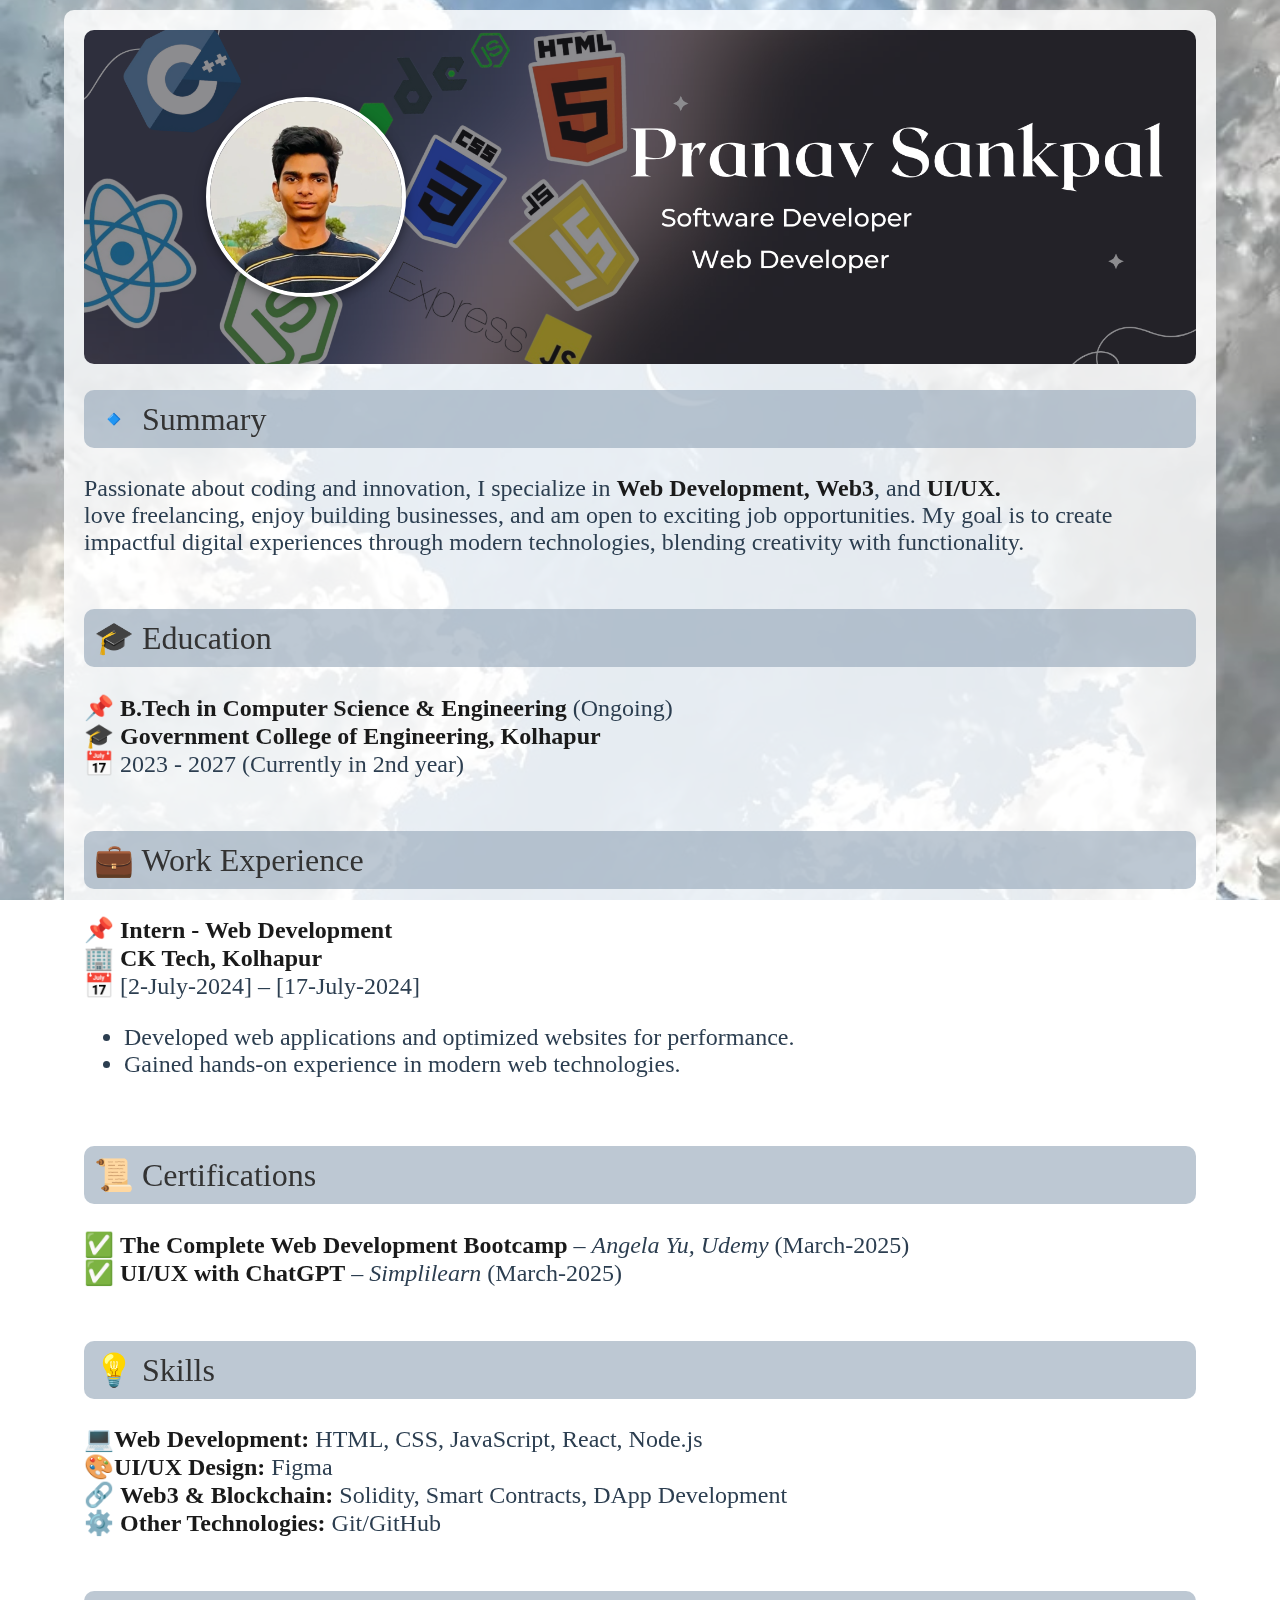
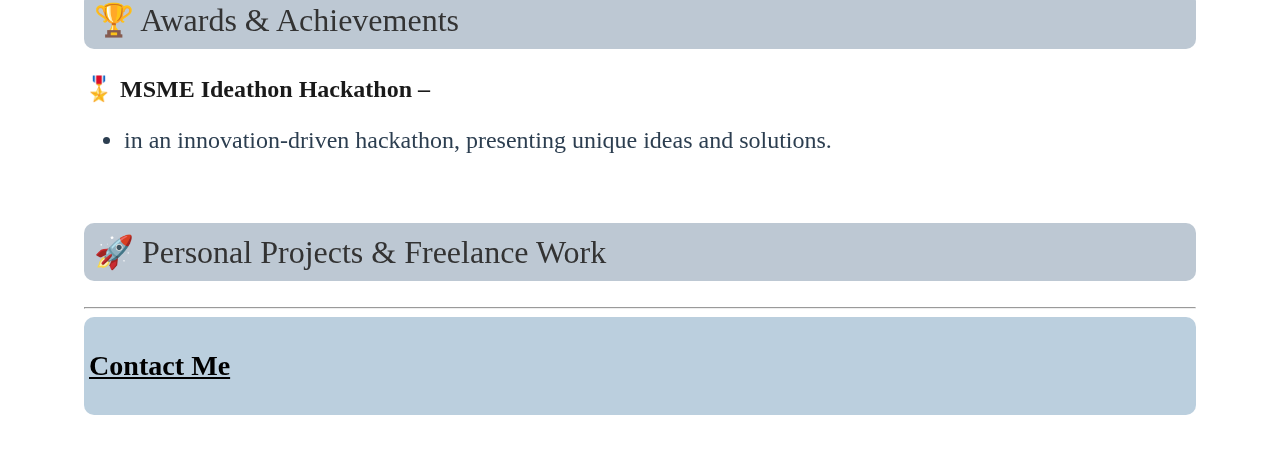
<file: index.html>
<!DOCTYPE html>
<html lang="en">
  <head>
    <meta charset="UTF-8" />
    <title>Pranav's Resume</title>
    <link rel="stylesheet" href="./style-main.css">
    
  </head>
  <body>
    <div>
    <header>
      <div>
        <img src="./Beige Yellow Minimalist Blog Graphic Designer LinkedIn Article Cover Image.png" alt="Header Background" class="header-img">
    </div>
    <img id="profile" alt="My Profile Photo" src="./1743948222368 (1).png"/>
  </header>
    <p>
      <h2 class="sub">🔹 Summary</h2> 
      <p>
      Passionate about coding and innovation, I specialize in <b class="bold">Web Development,
      Web3</b>, and <b class="bold">UI/UX.</b> 
      <br/> love freelancing, enjoy building businesses, and am open to exciting job
      opportunities. My goal is to create impactful digital experiences through
      modern technologies, blending creativity with functionality.
      <br/><br/></p>

      <h2 class="sub">🎓 Education</h2>
      <p><b class="bold">📌 B.Tech in Computer Science & Engineering</b>
      (Ongoing)
      <br/>
      <b class="bold">🎓 Government College of Engineering, Kolhapur</b> <br/>📅 2023 - 2027 (Currently
      in 2nd year) <br/><br/></p>

      <h2 class="sub">💼 Work Experience</h2>
      <p><b class="bold">📌 Intern - Web Development <br/>🏢 CK Tech, Kolhapur</b> <br/>📅 [2-July-2024] –
      [17-July-2024] <br/><ul><li> Developed web applications and optimized websites for
      performance.</li> <li> Gained hands-on experience in modern web technologies.</li></ul>
      <br/></p>
      
      <h2 class="sub">📜 Certifications</h2>
      <p>✅ <b class="bold">The Complete Web Development Bootcamp</b> – <i>Angela Yu, Udemy</i> (March-2025)<br/>
      ✅ <b class="bold">UI/UX with ChatGPT</b> – <i>Simplilearn</i> (March-2025) <br/><br/></p>
      
      <h2 class="sub">💡 Skills </h2>
      <p><b class="bold">💻Web Development:</b> HTML, CSS, JavaScript, React, Node.js <br/>🎨<b class="bold">UI/UX
      Design: </b>Figma <br/>🔗 <b class="bold">Web3 & Blockchain:</b> Solidity, Smart Contracts, DApp
      Development <br/>⚙️ <b class="bold">Other Technologies:</b> Git/GitHub <br/><br/></p>

      <h2 class="sub">🏆 Awards & Achievements</h2> 
      <p>
      🎖️ <b class="bold">MSME Ideathon Hackathon –</b><br/>
      <ul><li> in an innovation-driven hackathon, presenting unique ideas
      and solutions.</li></ul> <br/></p>
      
      <h2 class="sub">🚀 Personal Projects & Freelance Work</h2>
      <hr/>
      <footer>
        <a href="./Contact.html"><h3>Contact Me</h3></a>
      </footer>
    </p></div>
  </body>
</html>
</file>
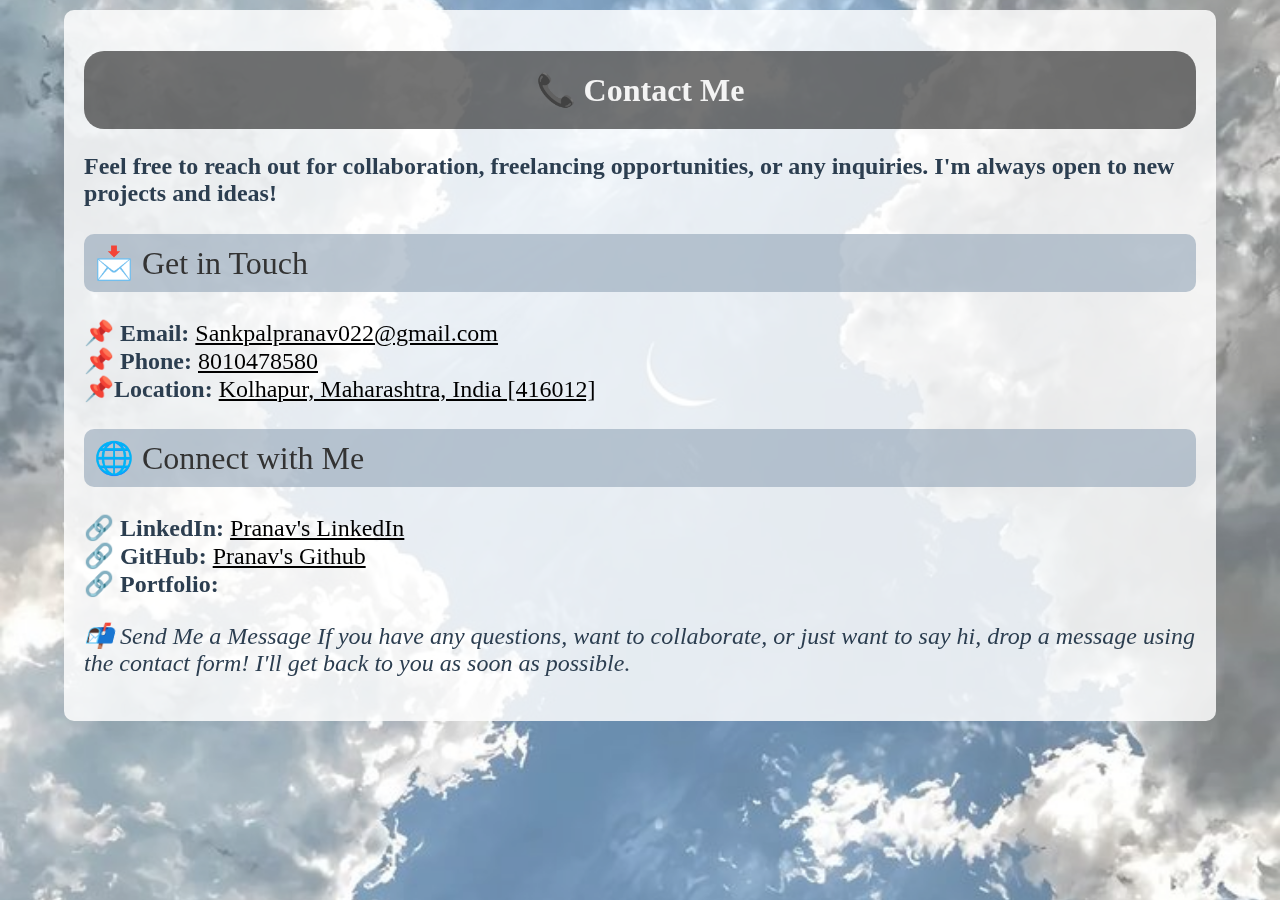
<file: Contact.html>
<!DOCTYPE html>
<html lang="en">
  <head>
    <meta charset="UTF-8" />
    <title>Contact Me</title>
    <link rel="stylesheet" href="./style-main.css" />
  </head>
  <body>
    <div>
      <h1 class="sub">📞 Contact Me</h1>
      <p>
        <b>
          Feel free to reach out for collaboration, freelancing opportunities,
          or any inquiries. I'm always open to new projects and ideas!
        </b>
        <br />
      </p>
      <h2>📩 Get in Touch</h2>
      <p>
        <b>📌 Email:</b>
        <a
          href="mailto:sankpalpranav022@gmail.com"
        >
          Sankpalpranav022@gmail.com
        </a>
        <br /><b>📌 Phone:</b>
        <a href="tel:8010478580">8010478580 </a>
        <br />
        <b>📌Location:</b>
        <a href="https://maps.app.goo.gl/fxvVZs6yKjgmfT2E9">
          Kolhapur, Maharashtra, India [416012]
        </a>
        <br />
      </p>
      <h2>🌐 Connect with Me</h2>
      <p>
        <b>🔗 LinkedIn:</b>
        <a href="https://www.linkedin.com/in/pranav-sankpal-594b632a9"
          >Pranav's LinkedIn</a
        >
        <br /><b>🔗 GitHub:</b>
        <a href="https://github.com/Pranav-1719">Pranav's Github </a> <br /><b
          >🔗 Portfolio:</b
        >
        <br />
      </p>
      <p>
        <i>
          📬 Send Me a Message If you have any questions, want to collaborate,
          or just want to say hi, drop a message using the contact form! I'll
          get back to you as soon as possible.
        </i>
      </p>
    </div>
  </body>
</html>
</file>
<file: style-main.css>
body {
  margin: 10px 5%;
}

body::before {
  content: "";
  position: fixed;
  top: 0;
  left: 0;
  width: 100%;
  height: 100%;
  background: url("./download.jpg") no-repeat center center/cover;
  opacity: 0.7;
  z-index: -1;
}

body > div {
  padding: 20px;
  background-color: #ffffffd4;
  border-radius: 10px;
}

h1 {
  font-size: 2.5 rem;
  color: #f4f4f4;
  background-color: #0000008b;
  text-align: center;
  border-radius: 20px;
  padding: 20px;
}

h2 {
  font-size: 2rem;
  color: #333333;
  font-weight: 500;
  background-color: #97a8b9a1;
  border-radius: 10px;
  padding: 10px;
}

header {
  position: relative;
  width: 100%;
  height: auto;

  overflow: hidden;
}

.header-img {
  width: 100%;
  height: auto;
  max-height: 400px;
  object-fit: cover;
  display: block;
  border-radius: 10px;
}

#profile {
  position: absolute;
  top: 50%;
  left: 20%;
  transform: translate(-50%, -50%);
  width: 15vw;
  aspect-ratio: 1 / 1;
  object-fit: cover;
  border-radius: 50%;
  border: 4px solid white;
  box-shadow: 0 4px 12px rgba(0, 0, 0, 0.4);
  transition: transform 0.3s ease;
}

p,
ul {
  font-size: 1.5rem;
  color: #2c3e50;
}

a {
  font-size: 1.5rem;
  color: #000000;
}

.bold {
  color: #1a1a1a;
}

footer {
  background-color: #709ab979;
  border-radius: 10px;
  padding: 5px;
}
</file>
